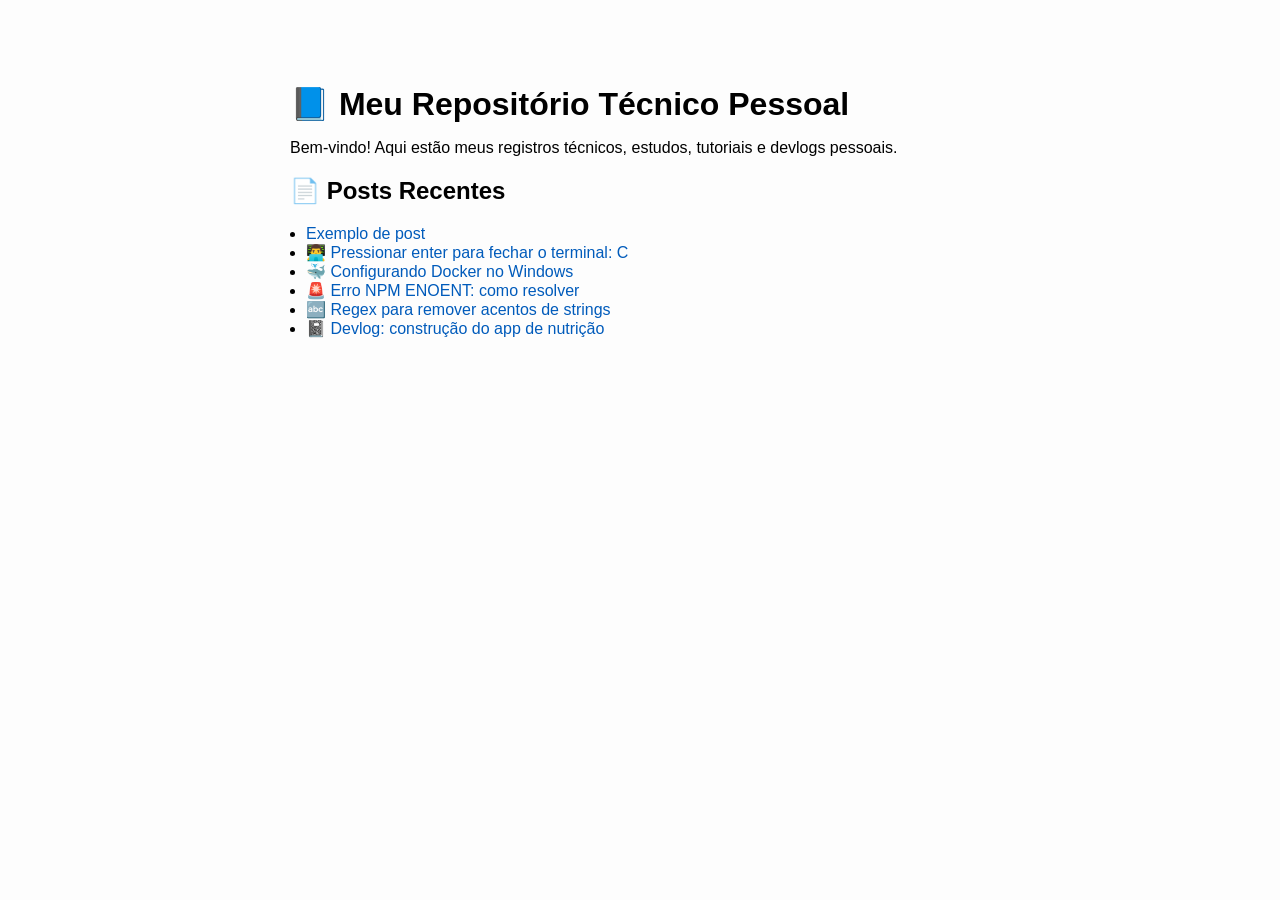
<file: index.html>
<!DOCTYPE html>
<html lang="pt-BR">
<head>
  <meta charset="UTF-8" />
  <title>Meu Blog Técnico</title>
  <link rel="stylesheet" href="style.css">
</head>
<body>

  <h1>📘 Meu Repositório Técnico Pessoal</h1>
  <p>Bem-vindo! Aqui estão meus registros técnicos, estudos, tutoriais e devlogs pessoais.</p>

  <h2>📄 Posts Recentes</h2>
  <ul>
    <li><a href="exemploPost.html">Exemplo de post</a></li>
    <li><a href="presioneEnter.html">👨‍💻 Pressionar enter para fechar o terminal: C</a></li>
    <li><a href="posts/tutorial-configurando-docker.html">🐳 Configurando Docker no Windows</a></li>
    <li><a href="posts/erro-npm-enoent.html">🚨 Erro NPM ENOENT: como resolver</a></li>
    <li><a href="posts/snippet-regex-acentos.html">🔤 Regex para remover acentos de strings</a></li>
    <li><a href="posts/devlog-app-nutricao.html">📓 Devlog: construção do app de nutrição</a></li>
  </ul>

</body>
</html>
</file>
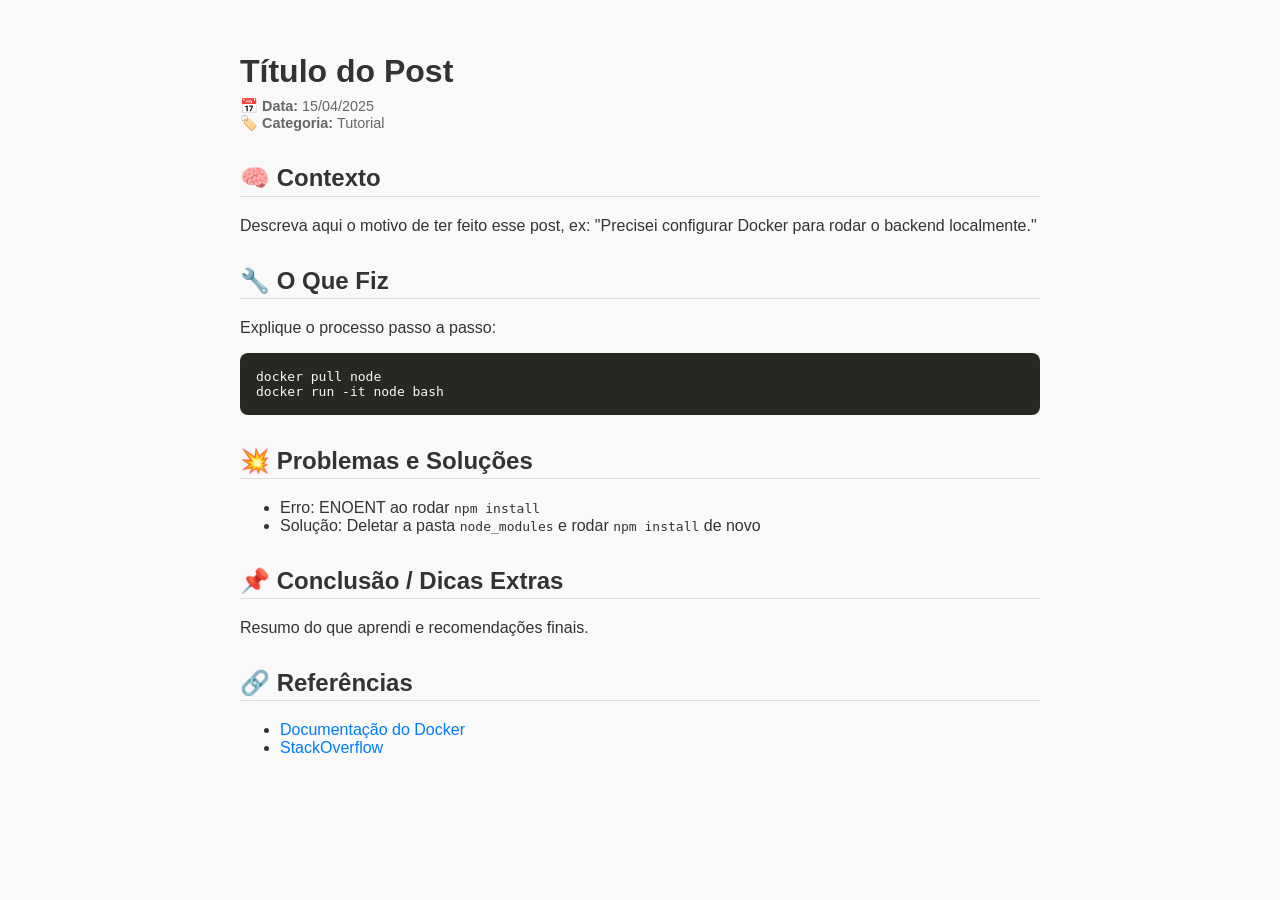
<file: exemploPost.html>
<!DOCTYPE html>
<html lang="pt-BR">
<head>
  <meta charset="UTF-8" />
  <meta name="viewport" content="width=device-width, initial-scale=1.0" />
  <title>Título do Post</title>
  <style>
    body {
      font-family: Arial, sans-serif;
      max-width: 800px;
      margin: 0 auto;
      padding: 2rem;
      background-color: #f9f9f9;
      color: #333;
    }
    h1 {
      font-size: 2rem;
      margin-bottom: 0.5rem;
    }
    .meta {
      font-size: 0.9rem;
      color: #666;
      margin-bottom: 2rem;
    }
    h2 {
      border-bottom: 1px solid #ddd;
      padding-bottom: 0.2rem;
      margin-top: 2rem;
    }
    pre {
      background-color: #272822;
      color: #f8f8f2;
      padding: 1rem;
      overflow-x: auto;
      border-radius: 8px;
    }
    code {
      font-family: monospace;
    }
    a {
      color: #007bff;
      text-decoration: none;
    }
    a:hover {
      text-decoration: underline;
    }
  </style>
</head>
<body>

  <h1>Título do Post</h1>
  <div class="meta">
    📅 <strong>Data:</strong> 15/04/2025<br />
    🏷️ <strong>Categoria:</strong> Tutorial
  </div>

  <h2>🧠 Contexto</h2>
  <p>Descreva aqui o motivo de ter feito esse post, ex: "Precisei configurar Docker para rodar o backend localmente."</p>

  <h2>🔧 O Que Fiz</h2>
  <p>Explique o processo passo a passo:</p>
  <pre><code>docker pull node
docker run -it node bash</code></pre>

  <h2>💥 Problemas e Soluções</h2>
  <ul>
    <li>Erro: ENOENT ao rodar <code>npm install</code></li>
    <li>Solução: Deletar a pasta <code>node_modules</code> e rodar <code>npm install</code> de novo</li>
  </ul>

  <h2>📌 Conclusão / Dicas Extras</h2>
  <p>Resumo do que aprendi e recomendações finais.</p>

  <h2>🔗 Referências</h2>
  <ul>
    <li><a href="https://docs.docker.com" target="_blank">Documentação do Docker</a></li>
    <li><a href="https://stackoverflow.com" target="_blank">StackOverflow</a></li>
  </ul>

</body>
</html>
</file>
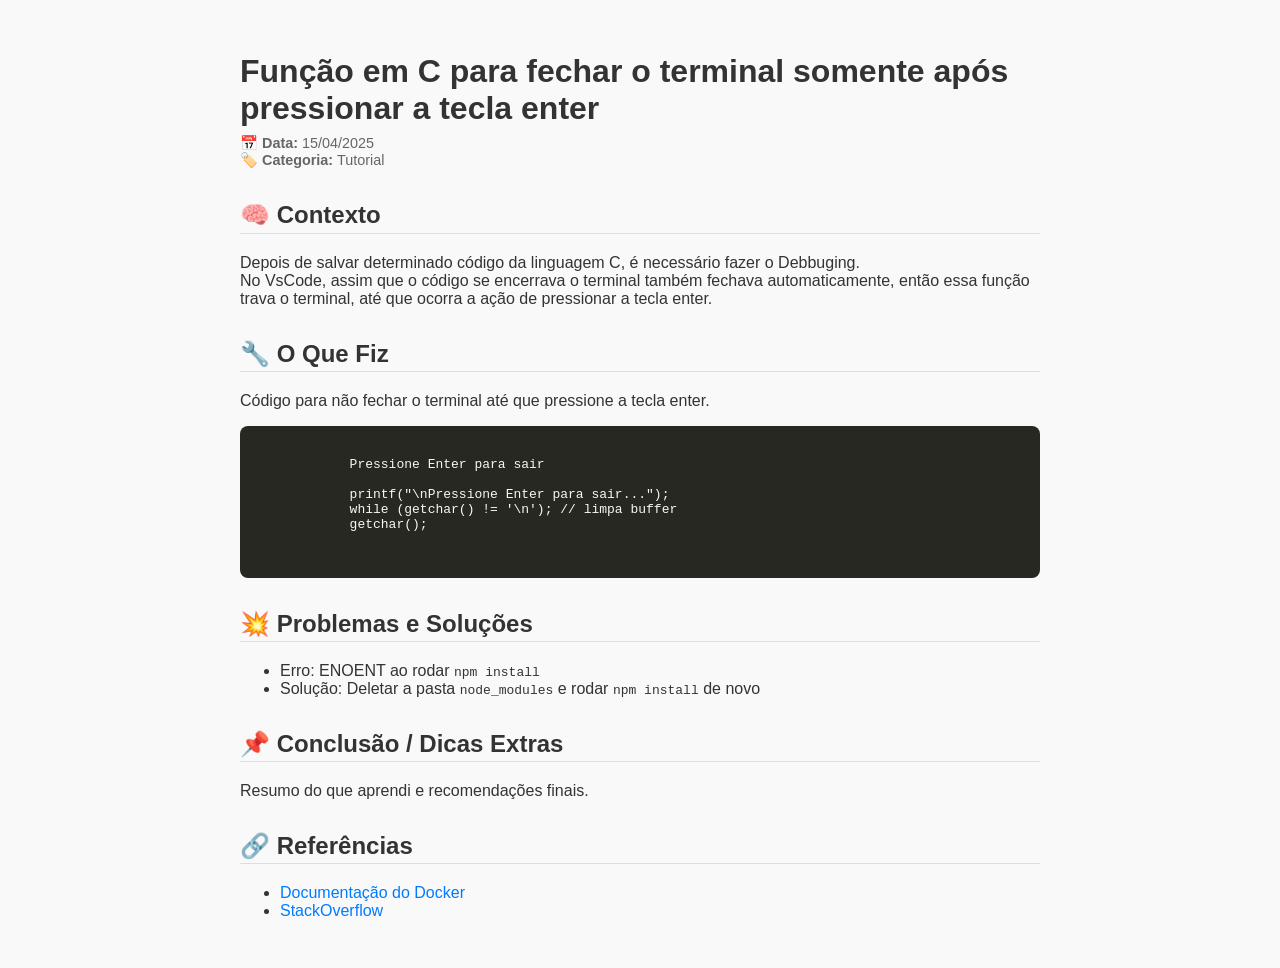
<file: presioneEnter.html>
<!DOCTYPE html>
<html lang="pt-BR">
<head>
  <meta charset="UTF-8" />
  <meta name="viewport" content="width=device-width, initial-scale=1.0" />
  <title>Título do Post</title>
  <style>
    body {
      font-family: Arial, sans-serif;
      max-width: 800px;
      margin: 0 auto;
      padding: 2rem;
      background-color: #f9f9f9;
      color: #333;
    }
    h1 {
      font-size: 2rem;
      margin-bottom: 0.5rem;
    }
    .meta {
      font-size: 0.9rem;
      color: #666;
      margin-bottom: 2rem;
    }
    h2 {
      border-bottom: 1px solid #ddd;
      padding-bottom: 0.2rem;
      margin-top: 2rem;
    }
    pre {
      background-color: #272822;
      color: #f8f8f2;
      padding: 1rem;
      overflow-x: auto;
      border-radius: 8px;
    }
    code {
      font-family: monospace;
    }
    a {
      color: #007bff;
      text-decoration: none;
    }
    a:hover {
      text-decoration: underline;
    }
  </style>
</head>
<body>

  <h1>Função em C para fechar o terminal somente após pressionar a tecla enter</h1>
  <div class="meta">
    📅 <strong>Data:</strong> 15/04/2025<br />
    🏷️ <strong>Categoria:</strong> Tutorial
  </div>

  <h2>🧠 Contexto</h2>
  <p>Depois de salvar determinado código da linguagem C, é necessário fazer o Debbuging.<br> No VsCode, assim que o código se encerrava o terminal também fechava automaticamente, então essa função trava o terminal, até que ocorra a ação de pressionar a tecla enter.</p>

  <h2>🔧 O Que Fiz</h2>
  <p>Código para não fechar o terminal até que pressione a tecla enter.</p>
  <pre>
        <code>
            Pressione Enter para sair

            printf("\nPressione Enter para sair...");
            while (getchar() != '\n'); // limpa buffer
            getchar();          
        </code>
    </pre>

  <h2>💥 Problemas e Soluções</h2>
  <ul>
    <li>Erro: ENOENT ao rodar <code>npm install</code></li>
    <li>Solução: Deletar a pasta <code>node_modules</code> e rodar <code>npm install</code> de novo</li>
  </ul>

  <h2>📌 Conclusão / Dicas Extras</h2>
  <p>Resumo do que aprendi e recomendações finais.</p>

  <h2>🔗 Referências</h2>
  <ul>
    <li><a href="https://docs.docker.com" target="_blank">Documentação do Docker</a></li>
    <li><a href="https://stackoverflow.com" target="_blank">StackOverflow</a></li>
  </ul>

</body>
</html>
</file>
<file: style.css>
body {
    font-family: sans-serif;
    max-width: 700px;
    margin: 2rem auto;
    background-color: #fdfdfd;
    padding: 2rem;
  }
  h1 {
    font-size: 2rem;
    margin-bottom: 1rem;
  }
  ul {
    padding-left: 1rem;
  }
  a {
    color: #005bbb;
    text-decoration: none;
  }
  a:hover {
    text-decoration: underline;
  }
</file>
